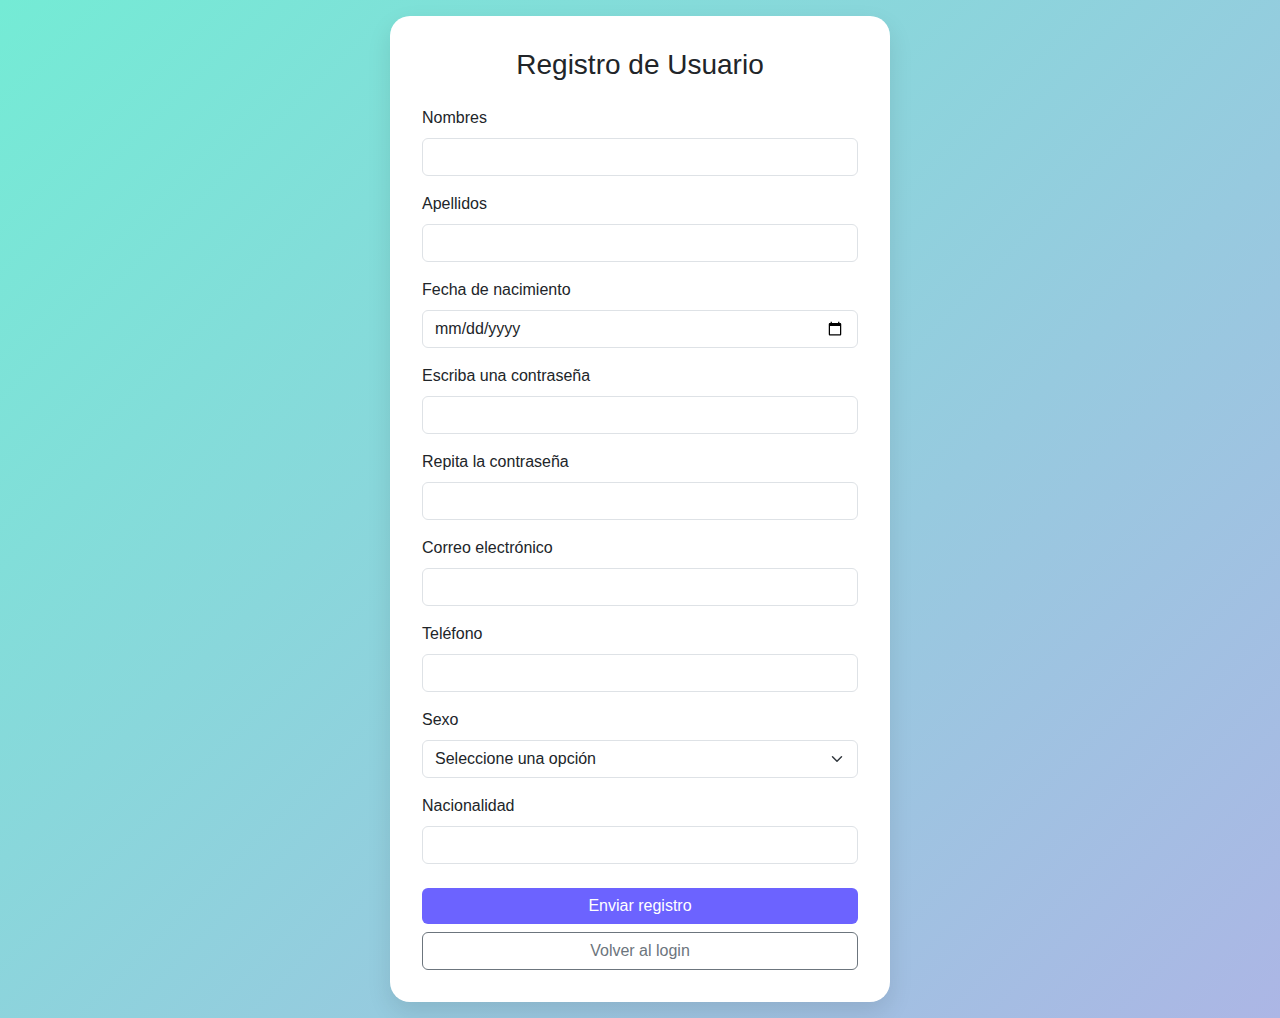
<file: html/registro.html>
<!-- registro.html - Registro de usuario -->
<!DOCTYPE html>
<html lang="es">

<head>
    <meta charset="UTF-8">
    <meta name="viewport" content="width=device-width, initial-scale=1.0">
    <title>Registro</title>
    <link href="https://cdn.jsdelivr.net/npm/bootstrap@5.3.3/dist/css/bootstrap.min.css" rel="stylesheet">
    <link rel="stylesheet" href="../css/Estilos.css">
</head>

<body>
    <div class="form-card">
        <h3 class="text-center mb-4">Registro de Usuario</h3>
        <form>
            <div class="mb-3">
                <label class="form-label">Nombres</label>
                <input type="text" class="form-control">
            </div>
            <div class="mb-3">
                <label class="form-label">Apellidos</label>
                <input type="text" class="form-control">
            </div>
            <div class="mb-3">
                <label class="form-label">Fecha de nacimiento</label>
                <input type="date" class="form-control">
            </div>
            <div class="mb-3">
                <label class="form-label">Escriba una contraseña</label>
                <input type="password" class="form-control">
            </div>
            <div class="mb-3">
                <label class="form-label">Repita la contraseña</label>
                <input type="password" class="form-control">
            </div>
            <div class="mb-3">
                <label class="form-label">Correo electrónico</label>
                <input type="email" class="form-control">
            </div>
            <div class="mb-3">
                <label class="form-label">Teléfono</label>
                <input type="tel" class="form-control">
            </div>
            <div class="mb-3">
                <label class="form-label">Sexo</label>
                <select class="form-select">
                    <option disabled selected>Seleccione una opción</option>
                    <option>Femenino</option>
                    <option>Masculino</option>
                    <option>Otro</option>
                    <option>Prefiero no decirlo</option>
                </select>
            </div>
            <div class="mb-4">
                <label class="form-label">Nacionalidad</label>
                <input type="text" class="form-control">
            </div>
            <div class="d-grid gap-2">
                <button type="submit" class="btn btn-primary">Enviar registro</button>
                <a href="../html/index.html" class="btn btn-outline-secondary">Volver al login</a>
            </div>
        </form>
    </div>
    <script src="https://cdn.jsdelivr.net/npm/bootstrap@5.3.3/dist/js/bootstrap.bundle.min.js"></script>
</body>

</html>
</file>
<file: css/Estilos.css>
body {
    background: linear-gradient(135deg, #74ebd5, #ACB6E5);
    min-height: 100vh;
    display: flex;
    align-items: center;
    justify-content: center;
    font-family: 'Segoe UI', sans-serif;
    padding: 1rem;
}

.form-card {
    background: white;
    border-radius: 20px;
    box-shadow: 0 10px 25px rgba(0, 0, 0, 0.1);
    padding: 2rem;
    width: 100%;
    max-width: 500px;
}

.form-control:focus {
    box-shadow: none;
    border-color: #6c63ff;
}

.btn-primary {
    background-color: #6c63ff;
    border: none;
}

.btn-primary:hover {
    background-color: #574b90;
}

.btn-outline-secondary:hover {
    color: white;
    background-color: #6c63ff;
}
</file>
